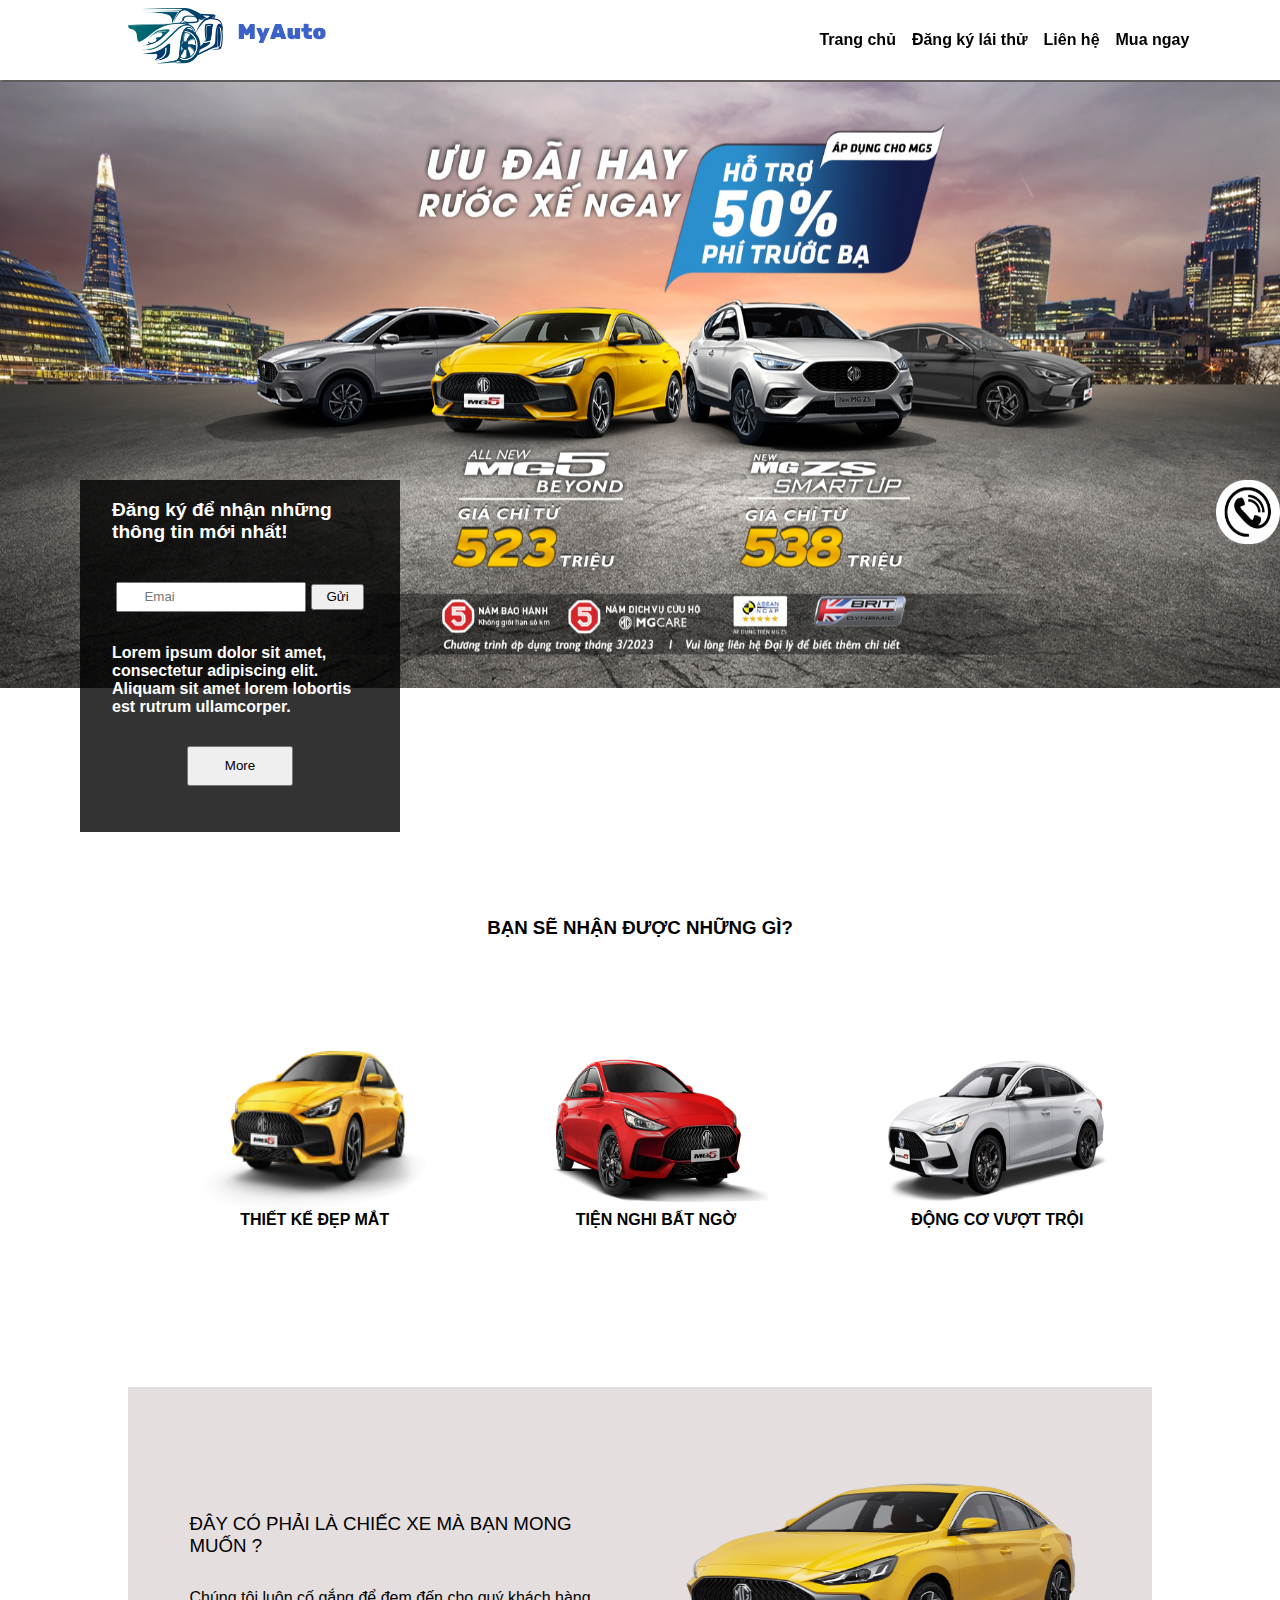
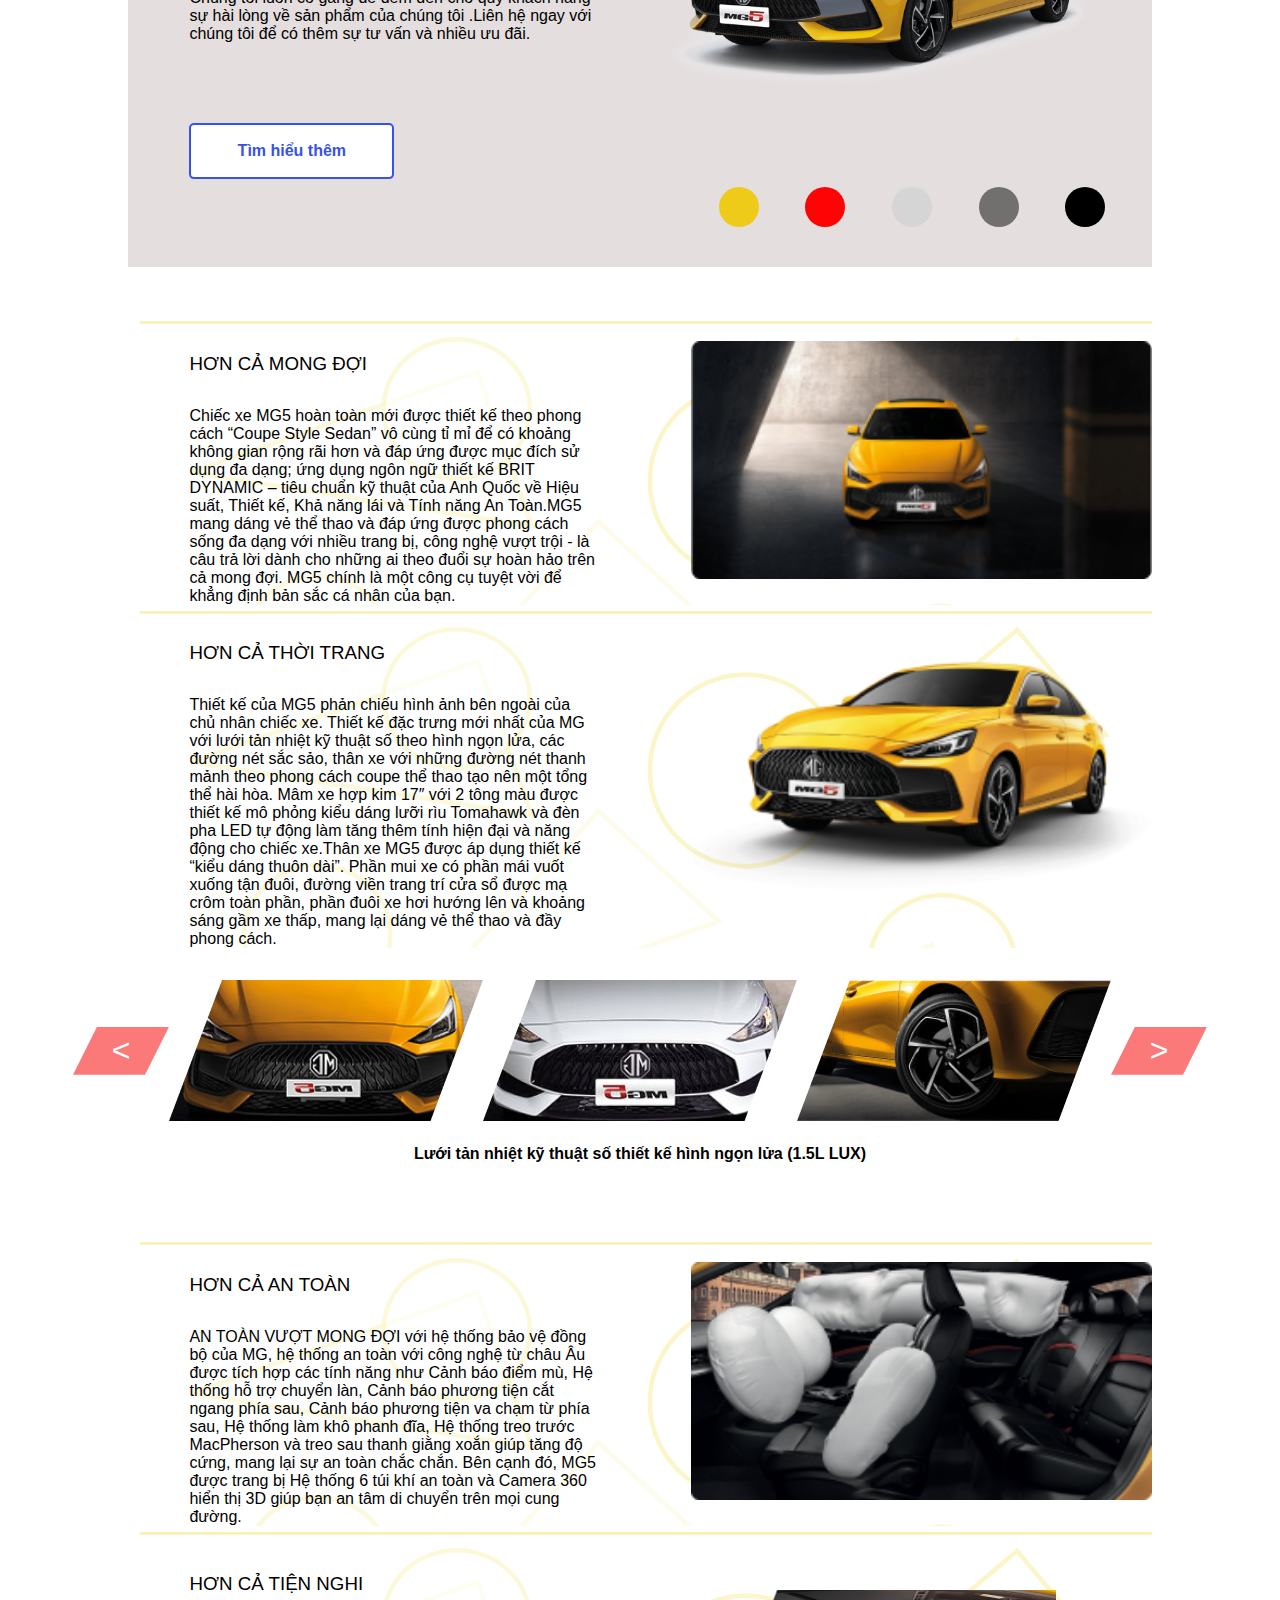
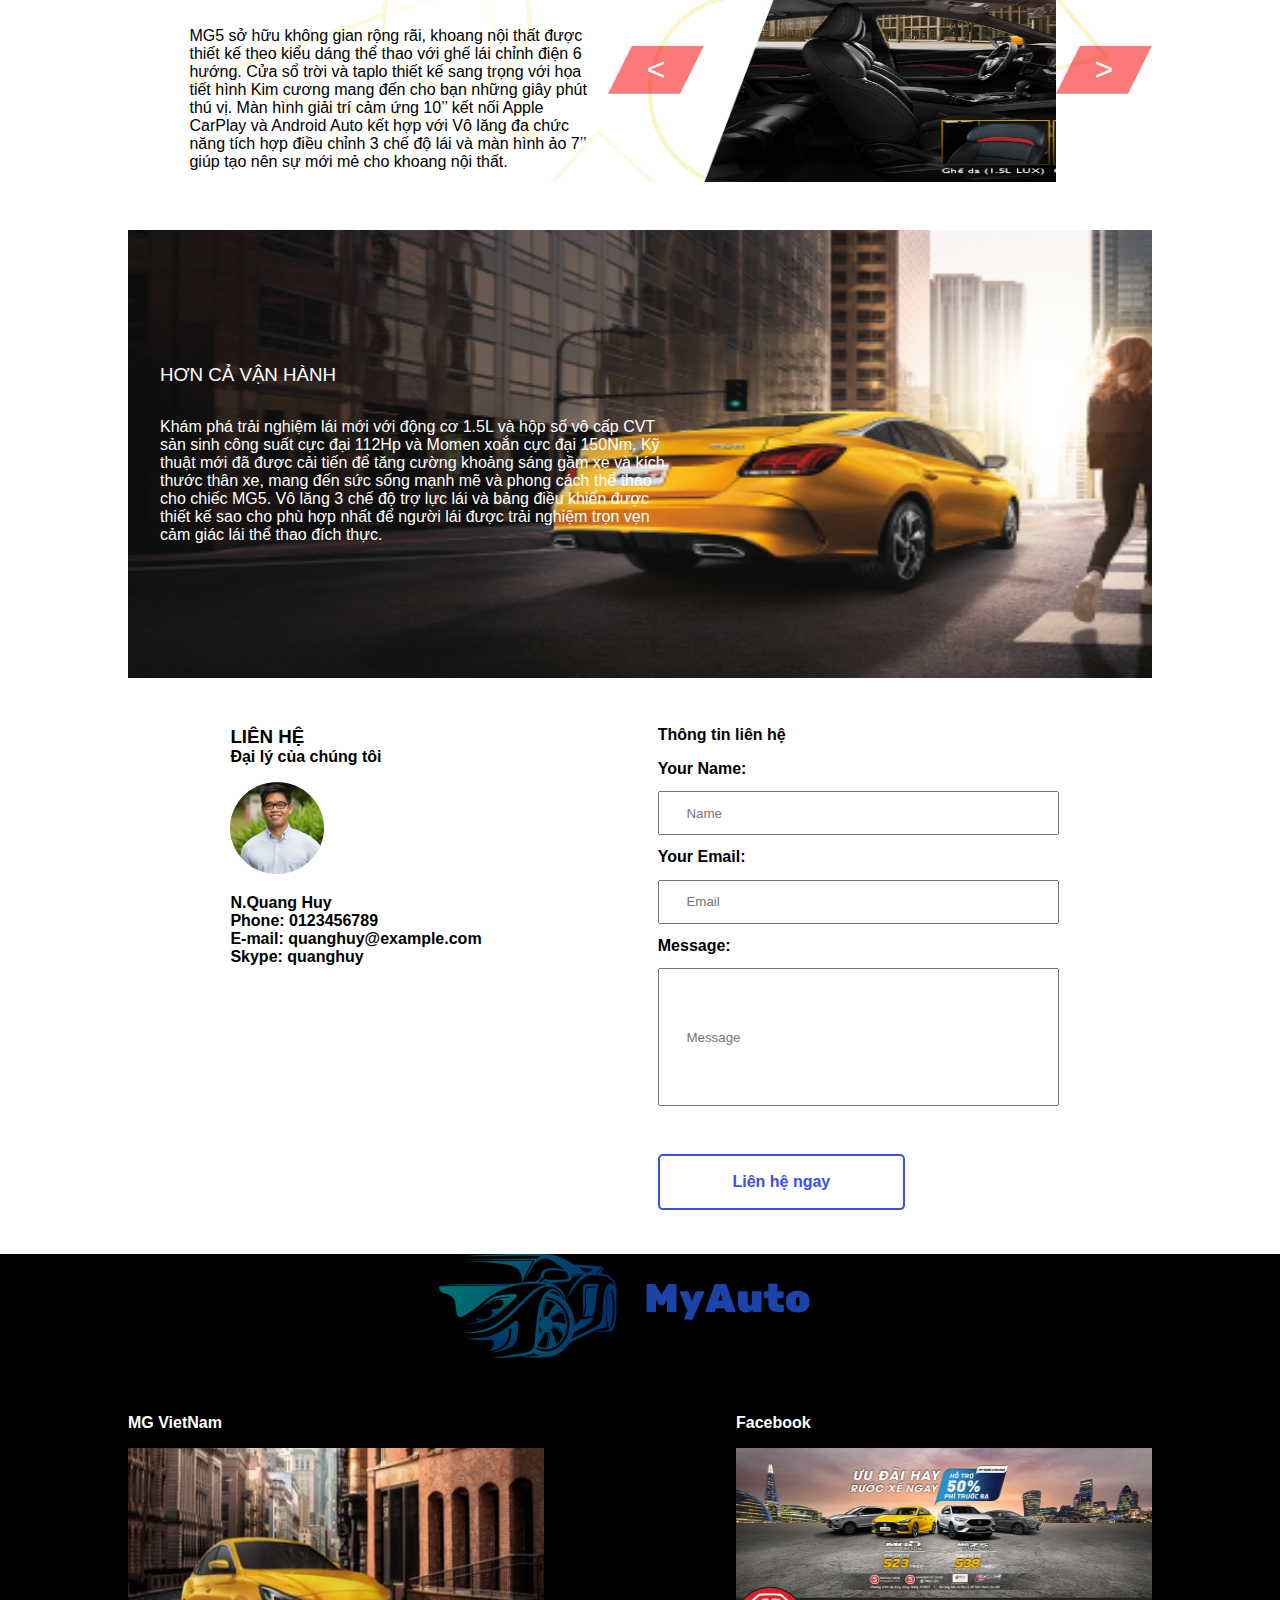
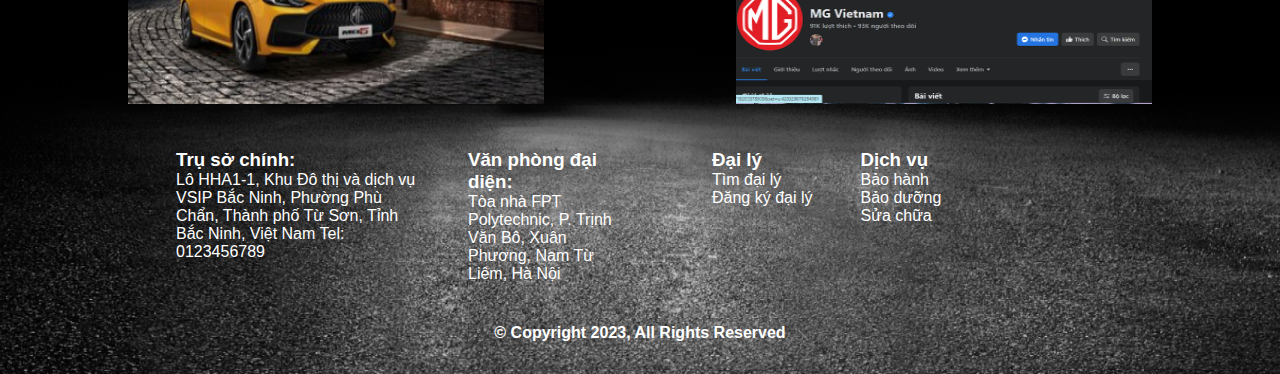
<file: _pages/index.html>
<!DOCTYPE html>
<html lang="en-us">
    <head>
        <meta charset="UTF-8">
        <meta http-equiv="X-UA-Compatible" content="IE=edge">
        <meta name="viewport" content="width=device-width, initial-scale=1.0">
        <title>My Auto</title>
        <title></title>
        
        <link rel="stylesheet" href="/_css/home.css">
        <!-- Desktop Screen -->
        <link rel="stylesheet" media="(min-width: 64em)" href="/_css/desktop.css">
        <!-- Mobile Screen -->
        <link rel="stylesheet" media="(max-width: 1024px)" href="/_css/mobile.css">
        <link rel="shortcut icon" href="/_assets/pngaaa 1.png" type="image/x-icon">
        <link rel="stylesheet" href="https://cdnjs.cloudflare.com/ajax/libs/font-awesome/6.3.0/css/all.min.css">

        <script src="https://ajax.googleapis.com/ajax/libs/jquery/3.6.3/jquery.min.js"></script>
        <script src="/jsF/jquery.js"></script>

    </head>
    <body>
        <div id="index_nav"></div>
        <div id="main">
            <noscript>Bạn cần mở Javascript để chạy app</noscript>
        </div>
    
        <div id="index_footer"></div>
    </body>
</html>
</file>
<file: _css/home.css>
*{
    padding: 0;
    margin: 0;
    list-style: none;
    text-decoration: none;
    scroll-behavior: smooth;
    transition: all 0.3s ease-in-out;
}
html{
    font-weight: 600;
    font-family: 'Segoe UI', Tahoma, Geneva, Verdana, sans-serif;
    font-size: 16px;
}

#sec3-img{
    margin-top: 2em;
    width: 22em;
    height: 12em;
}
#main{
    padding-top: 2.5em;
    height: auto;
    width: 100%;
}

button:hover{
    box-shadow: 5px 10px #888888;
}
.rec-btn{
    transform: translateX(0.1px);
    transform: translateY(0.1px);
}
button:active{
    padding-left: 0.5px;
    padding-top: 1px;

}
.btn-spe:hover{
    transform: translate(2px, 3px);
    width: 4em;
    height: 2em;
}
.sec2-right-animation{
    animation: sec2-right 2s ease-in;
}
.sec2-left-animation{
    animation: sec2-left 2s ease-in;
}
@keyframes wipe-enter {
	0% {
		transform: scale(0, .025);
	}
	50% {
		transform: scale(1, .025);
	}
}
@keyframes sec2-left {
    0%{
        transform: translateX(-20em);
        opacity: 0;
    }
    70%{
        transform: translateX(2em);
        opacity: 0.5;
    }
    100%{
        transform: translateX(0em);
        opacity: 1;
    }

}
@keyframes sec2-right {
    0%{
        transform: translateX(20em);
        opacity: 0;
    }
    70%{
        transform: translateX(-2em);
        opacity: 0.5;
    }
    100%{
        transform: translateX(0em);
        opacity: 1;
    }

}
</file>
<file: _css/desktop.css>
html{
    font-weight: 600;
    font-family: 'Segoe UI', Tahoma, Geneva, Verdana, sans-serif;
    font-size: 16px;
}
header{
    width: 100%;
    height: 5em;
    display: flex;
    justify-content: space-between;
    align-items: center;
    background-color: white;
    position:fixed;
    z-index: 1;
    color: black;
    box-shadow: 2px 2px rgb(97, 93, 93);
}
footer{
    margin-top: 8em;
    width: 100%;
    height: 45em;
    display: flex;
    color: white;
    flex-direction: column;
    justify-content: space-between;
    align-items: center;
    background-color: black;
    background-image: url(/_assets/back_footer.png);
    background-size: 100% 100%;
    background-repeat: no-repeat;
}
#footer-tab{
    display: flex;
    justify-content: space-between;
    align-items: center;
    width: 80%;
}
.footer-tab-1 > img, .footer-tab-2 > img{
    padding-top: 1em;
    width: 26em;
    height: 16em;
}

footer > ul{
    display: flex;
    padding-right: 1.2em;
}
#footer-content{
    width: 80%;
    display: flex;
    justify-content: space-between;
}
#footer-content-1{
    width: 50%;
    display: flex;
    
}
#footer-content-1 > *{
    padding-left: 3em;
}
#footer-content-2{
    display: flex;
    width: 50%;
    padding-left: 3em;
}
#footer-content-2 > *{
    padding-left: 3em;
}
.logo{
    padding-left: 10%;
    height: 4em;
}

#nav-list{
    display: flex;
    margin-right: -35em;
}
.nav-icon{
    display: none;
}
.nav-content{
    padding-right: 0.5em;
    padding-left: 0.5em; 
    color: black;
}
.nav-content:hover{
    color: rgba(31, 76, 192, 0.9);
    border-bottom: 5px solid rgba(31, 76, 192, 0.9);
}
#main-img{
    width: 100%;
    height: 38em;
    background-image: url(/_assets/main-img1.png);
    background-size: 100% auto;
    background-size :cover;
}
#form{
    position: absolute;
    width: 20em;
    height: 22em;
    background-color: rgba(0, 0, 0, 0.8);
    top: 30em;
    left: 5em;
    color: white;
}
#form-sec{
display: flex;
flex-direction: column;
justify-content: center;
align-items: center;
}
#form-sec > *{
    margin-bottom: 1em;
}

#sec1{
    margin-top: 12em;
    width: 80%;

    background-repeat: no-repeat;
    background-size: 100% 100%;
    display: flex;
    flex-direction: column;
    justify-content: center;
    text-align: center;
    align-items: center;
    color: black;
    margin-left: 50%;
    transform: translateX(-50%);
}
#sec1-main{
    width: 100%;
    height: 25em;
    display: flex;
    flex-direction: row;
    justify-content: space-evenly;
    text-align: center;
    align-items: center;

}
#sec1  > h3 {
    padding-top: 2em;
}
.sec3-img{
    width: 45%;
}
.sec1 > img{
    width: 100%;
}
.sec1{
    
    width: 34em;
    height: 15em;
    margin-left: 2em;
    display: flex;
    flex-direction: column;
    align-items: center;
    border-radius: 0.5em;
}
#contact{
    position: fixed;
    right: 0;
    top: 30em;
    z-index: 1;
    width: 4em;
    height: 4em;
}
.sec1 > img {
    padding-top: 2em;
    width: 14em;
    height: 10em;
}
#sec2{
    margin-top: 3em;
    height: 30em;
    width: 80%;
    display: flex;
    flex-direction: row-reverse;
    justify-content: space-between;
    margin-left: 50%;
    transform: translateX(-50%);
    background-color: rgba(228, 222, 222, 1);
}
.list-circle-btn{
    display: flex;
    align-items: center;
    text-align: center;
    justify-content: space-evenly;
}
.circle-btn{
    width: 2.5em;
    height: 2.5em;
    border-radius: 50%;
    
}
.circle-btn:hover{
    box-shadow: 2px  2px 2px rgb(98, 92, 92);
}
.circle-btn:nth-child(1){
    background-color: rgba(237, 203, 24, 1);
}
.circle-btn:nth-child(2){
    background-color: rgba(255, 4, 4, 1)
}
.circle-btn:nth-child(3){
    background-color: rgba(213, 213, 213, 1)
}
.circle-btn:nth-child(4){
    background-color: rgb(114, 111, 111);
}
.circle-btn:nth-child(5){
    background-color: rgba(0, 0, 0, 1);
}
#sec-img{
    display: flex;
    flex-direction: column;
}#sec-img > img{
    width: 30em;
    height: 25em;
}
.sec-content{
     display: flex;
     flex-direction: column;  
     justify-content: center; 
     width: 40%;
     padding-left: 6%;
}
.sec-content > *{
    margin-top: 2em;
}
.para{
    font-weight: 400;
}
.rec-btn{
    width: 50%;
    height: 3.5em;
    margin-top: 3em;
    background-color: white;
    border: 2px solid rgba(55, 81, 234, 1);
    border-radius: 5px;
    color: rgba(55, 81, 234, 1);
    font-size: 1em;
    font-weight: 600;
}
.rec-btn:hover{
    box-shadow: 2px 2px rgb(86, 80, 80);
    font-size: 1.1em;
}
#sec3, #sec5{
    margin-top: 3em;
    display: flex;
    flex-direction: column;
    width: 80%;
    justify-content: space-around;
    align-items: center;
    margin-left: 50%;
    transform: translateX(-50%);
}
.sec3{
 display: flex;
 flex-direction: row-reverse;
 justify-content: space-between;
 align-items: center;
 
}

#sec31{ background-image: url(/_assets/back1.png); }
#sec32{ background-image: url(/_assets/back2.png)}

#sec4{
    width: 100%;
    height: 15em;
}
#sec4 > p{
    padding-top: 1.5em;
    text-align: center;
}
#sec-main{
    padding-top: 2em;
    display: flex;
    flex-direction: row;
    justify-content: center;
    align-items: center;
    
}
#sec-main > button{
    width:  3em;
    height: 1.5em;
    background: rgba(248, 31, 31, 0.6);
    color: white;
    border: none;
    font-size: 2em;
    clip-path: polygon(25% 0%, 100% 0%, 75% 100%, 0% 100%);
}


#sec4-main > img{
    transform: matrix(-1, 0, 0, 1, 0, 0);
    
}

#contact-info-11{
    margin-bottom: 10em;
}
#sec6{
    margin-top: 3em;
    color: white;
    width: 80%;
    height: 28em;
    background-image: url(/_assets/Rectangle\ 21.png);
    background-size: 100% 100%;
    background-repeat: no-repeat;
    margin-left: 50%;
    transform: translateX(-50%);
    justify-content: center;
    align-items: flex-start;
    
    display: flex;
    flex-direction: column;
}
.sec6-content > p{
    padding-top: 2em;
}
#form-sec{
    
    padding-left: 2em;
    padding-right: 2em;
    display: flex;
    flex-direction: column;
    align-items: center;
    
}
#form-sec > h2{
    padding-top: 1em;
    padding-bottom: 1em;
    font-size: 1.2em;
    color: white;
}
#form-sec > p{
    padding-top: 1em;
    color: white;
}
#form-sec > button{
    margin-top: 1em;
    width: 8em;
    height: 3em;
}   
#inp{
    height: 2em;
    width: 12em;
    padding-left: 2em;
}
#btn{
    height: 2em;
    width: 4em;
}
#sec7{
    padding-top: 3em;
    height: 25em;
    display: flex;
    width: 80%;
    margin-left: 50%;
    transform: translateX(-50%);
    justify-content: space-between;
}
#contact-info{
    padding-left: 10%;
    width: 80%;
    display: flex;
    flex-direction: column;
    justify-content: space-between;
}
#contact-form{
    padding-left: 2em;
    width: 100%;
    display: flex;
    flex-direction: column;
}
#contact-form > h4{
    padding-bottom: 1em;
}
.contact-info-1{
}
.contact-info-1 > img{
    border-radius: 60%;
    padding-top: 1em;
    padding-bottom: 1em;
}
#name, #email{
    margin-top: 1em;
    margin-bottom: 1em;
    width: 75%;
    height: 3em;
    padding-left: 2em;
}
#contact-form-1{
    display: flex;
    flex-direction: column;
    width: 100%;
}
#contact-form-2{
    width: 100%;
    display: flex;
    flex-direction: column;
}
#mes{
    margin-top: 1em;
    width: 75%;
    height:10em;
    padding-left: 2em;
}

.para-title{
    font-weight: 600;
}
.sec4-list-img{
    display: flex;
}
.sec4-img3, .sec4-img4, .sec4-img5{
    display: none;
}
.sec6-content{
    padding-left: 2em;
    width: 50%;
    
}
.end{
    padding-bottom: 2em;
}
.dropdown-content{
    display: none;
}
</file>
<file: _css/mobile.css>
html {
    font-weight: 600;
    font-family: 'Segoe UI', Tahoma, Geneva, Verdana, sans-serif;
    font-size: 16px;
}

header {
    width: 100%;
    height: 5em;
    display: flex;
    justify-content: space-between;
    align-items: center;
    background-color: white;
    position: fixed;
    z-index: 1;
}

p {
    font-weight: 400;
}

footer {
    width: 100%;
    height: 80em;
    display: flex;
    justify-content: space-between;
    align-items: center;
    background-image: url(/_assets/back_footer.png);
    background-size: 100% 100%;
    background-repeat: no-repeat;
    color: white;
    display: flex;
    flex-direction: column;
    padding-bottom: 2em;
}

footer>ul {
    display: flex;
    padding-right: 20px;
}

#nav-list {
    display: none;
}

.logo {
    height: 4em;
    padding-left: 10%;

}

.dropdown {
    position: relative;
    display: inline-block;
}
.dropdown {
    position: absolute;
    display: inline-block;
    width: 100%;
  }
  

.dropdown-content {
    display: none;
    position: absolute;
    background-color: #f1f1f1;
    width: 100%;
    height: 22em;
    box-shadow: 0px 8px 16px 0px rgba(0, 0, 0, 0.2);
    z-index: 1;
    margin-top: 2em;
    
}
.dropdown-content-a{
    text-align: center;
    margin-top: 1em;
    height: 3em;
    justify-content: center;
}
.dropdown-content a {
    color: black;
    padding: 12px 16px;
    text-decoration: none;
    display: block;
}
.dropdown-content-a:hover{
    border-bottom:  3px solid #000000;
    border-top: 3px solid #000000;
}
.dropdown-content a:hover {
    background-color: #ddd;
    
}

.show {
    display: block;
}

.nav-icon {
    right: 0;
    position: absolute;
    cursor: pointer;
    display: block;
    margin-right: 1em;
}

.nav-icon:hover {
    box-shadow: 0.1em 0.1em rgb(88, 77, 77);
}



#main-img {
    width: 100%;
    height: 22em;
    background-image: url(/_assets/main-img1.png);
    background-size: 100% 100%;
    background-size: cover;
    background-repeat: repeat;
}
.sec3-img{
    width: 50%;
    padding-top: 5em;
    padding-bottom: 3em;
}
#form {
    
    width: 100%;
    height: 280px;
    background-color: rgba(0, 0, 0, 0.8);
}

#form-sec {

    padding-left: 2em;
    padding-right: 2em;
    display: flex;
    flex-direction: column;
    align-items: center;

}

#form-sec>h2 {
    padding-top: 1em;
    padding-bottom: 1em;
    font-size: 1.2em;
    color: white;
}

#form-sec>p {
    padding-top: 1em;
    color: white;
}

#form-sec>button {
    margin-top: 1em;
    width: 8em;
    height: 3em;
}
.sec6-content{
    padding-top: 5em;
}
#inp {
    height: 2em;
    width: 14em;
    padding-left: 2em;
}

#btn {
    height: 2em;
    width: 4em;
}

#sec1 {
    display: flex;
    flex-direction: column;
    justify-content: center;
    align-items: center;
    background-repeat: no-repeat;
    background-size: 100% 100%;

}

#sec1>h3 {
    padding-top: 2em;
    color: black;
}

.sec3>img {
    margin-left: 50%;
    transform: translateX(-50%);
}

.sec1 {
    display: flex;
    flex-direction: column;
    text-align: center;
    padding-top: 2em;
    margin-bottom: 1em;
    margin-top: 1em;
    width: 22em;
    height: 15em;
    border-radius: 0.5em;
}

.sec1>p {
    padding-top: 1em;
    color: black;
}

.sec1>img {
    padding-left: 3em;
    width: 16em;
    height: 10em;
}

#sec2 {
    width: 100%;
    display: flex;
    flex-direction: column;
    align-items: center;
}

#sec2>img {
    width: 80%;
    height: auto;
}

#sec3 {
    display: flex;
    flex-direction: column;
    width: 100%;
    justify-content: center;
    align-items: center;
}

.circle-btn {
    width: 2em;
    height: 2em;
    background-color: black;
    border-radius: 50%;
    margin-left: 1em;
}

.circle-btn:nth-child(1) {
    background-color: rgba(237, 203, 24, 1);
}

.circle-btn:nth-child(2) {
    background-color: rgba(255, 4, 4, 1);
}

.circle-btn:nth-child(3) {
    background-color: rgba(213, 213, 213, 1);
}

.circle-btn:nth-child(4) {
    background-color: rgba(0, 0, 0, 0.25)
}

.circle-btn:nth-child(5) {
    background-color: rgba(0, 0, 0, 1);
}
.sec4-img1, .sec4-img2, .sec4-img3, .sec4-img4, .sec4-img5{
    display: none;
}

.list-circle-btn {
    transform: translateX(-50%);
    margin-left: 50%;
    display: flex;
    margin-bottom: 2em;
}

#sec31 {
    background-image: url(/_assets/back1.png);
}
#changeIMG{
    transform: translateX(-50%);
    margin-left: 50%;
    width: 80%;
}
#sec32 {
    background-image: url(/_assets/back2.png)
}

#footer-content-2 {
    padding-top: 2em;
    padding-bottom: 2em;
    display: flex;
    justify-content: space-around;
}

.rec-btn {
    transform: translateX(-50%);
    margin-left: 50%;
    border: 2px solid rgba(69, 136, 198, 1);
    background-color: white;
    border-radius: 0.6em;
    width: 15em;
    height: 3em;
    margin-bottom: 2em;
    color: rgba(55, 81, 234, 1);
    font-weight: 600;
}

#footer-content-1 {
    display: flex;

}

#sec4 {
    width: 100%;
    height: 15em;
}

#sec4>p {
    padding-top: 1.5em;
    text-align: center;
}

#sec-main {
    padding-top: 2em;
    display: flex;
    flex-direction: row;
    justify-content: center;
    align-items: center;

}

#sec-main>button {
    width: 3em;
    height: 1.5em;
    background: rgba(248, 31, 31, 0.6);
    color: white;
    border: none;
    font-size: 2em;
    clip-path: polygon(25% 0%, 100% 0%, 75% 100%, 0% 100%);
}



#sec4-main>img {
    transform: matrix(-1, 0, 0, 1, 0, 0);

}

#sec6 {
    color: white;
    width: 100%;
    height: 30em;

    background-image: url(/_assets/Rectangle\ 21.png);
    background-size: 100% 100%;
    background-repeat: no-repeat;
}

#sec6>h3 {
    margin-top: 4em;
    padding-bottom: 1em;
}

#sec7 {
    padding-top: 2em;
    height: auto;
    display: flex;
    flex-direction: row;
    align-items: center;
    justify-content: space-evenly;
    padding-bottom: 2em;
    flex-direction: column;

}

#contact-info {
    width: 60%;
    display: flex;
    flex-direction: row;
    justify-content: space-between;
}

#contact-form {

    width: 100%;
    display: flex;
    flex-direction: column;
}

#contact-form>h4 {
    padding-bottom: 1.5em;
}

.contact-info-1>img {
    border-radius: 60%;
    padding-top: 1em;
    padding-bottom: 1em;
}

#name,
#email {
    margin-top: 1em;
    margin-bottom: 1em;
    width: 13em;
    height: 3em;
    padding-left: 2em;
}

#contact {
    position: fixed;
    right: 0;
    bottom: 0.1;
    width: 4em;
    height: 4em;
}

#name, #email{
    margin-top: 1em;
    margin-bottom: 1em;
    width: 74%;
    height: 3em;
    padding-left: 2em;
}
#contact-form{
    margin-left: 10%;
}
#contact-form-1{
    display: flex;
    flex-direction: column;
    width: 100%;
}
#contact-form-2{
    width: 100%;
    display: flex;
    flex-direction: column;
}
#mes{
    margin-bottom: 4em;
    width: 80%;
    height:10em;
}

.para {
    padding-left: 1.5em;
    padding-right: 1.5em;
    padding-bottom: 2em;
    text-align: center;
}

.sec4-list-img2 {
    display: none;
}
</file>
